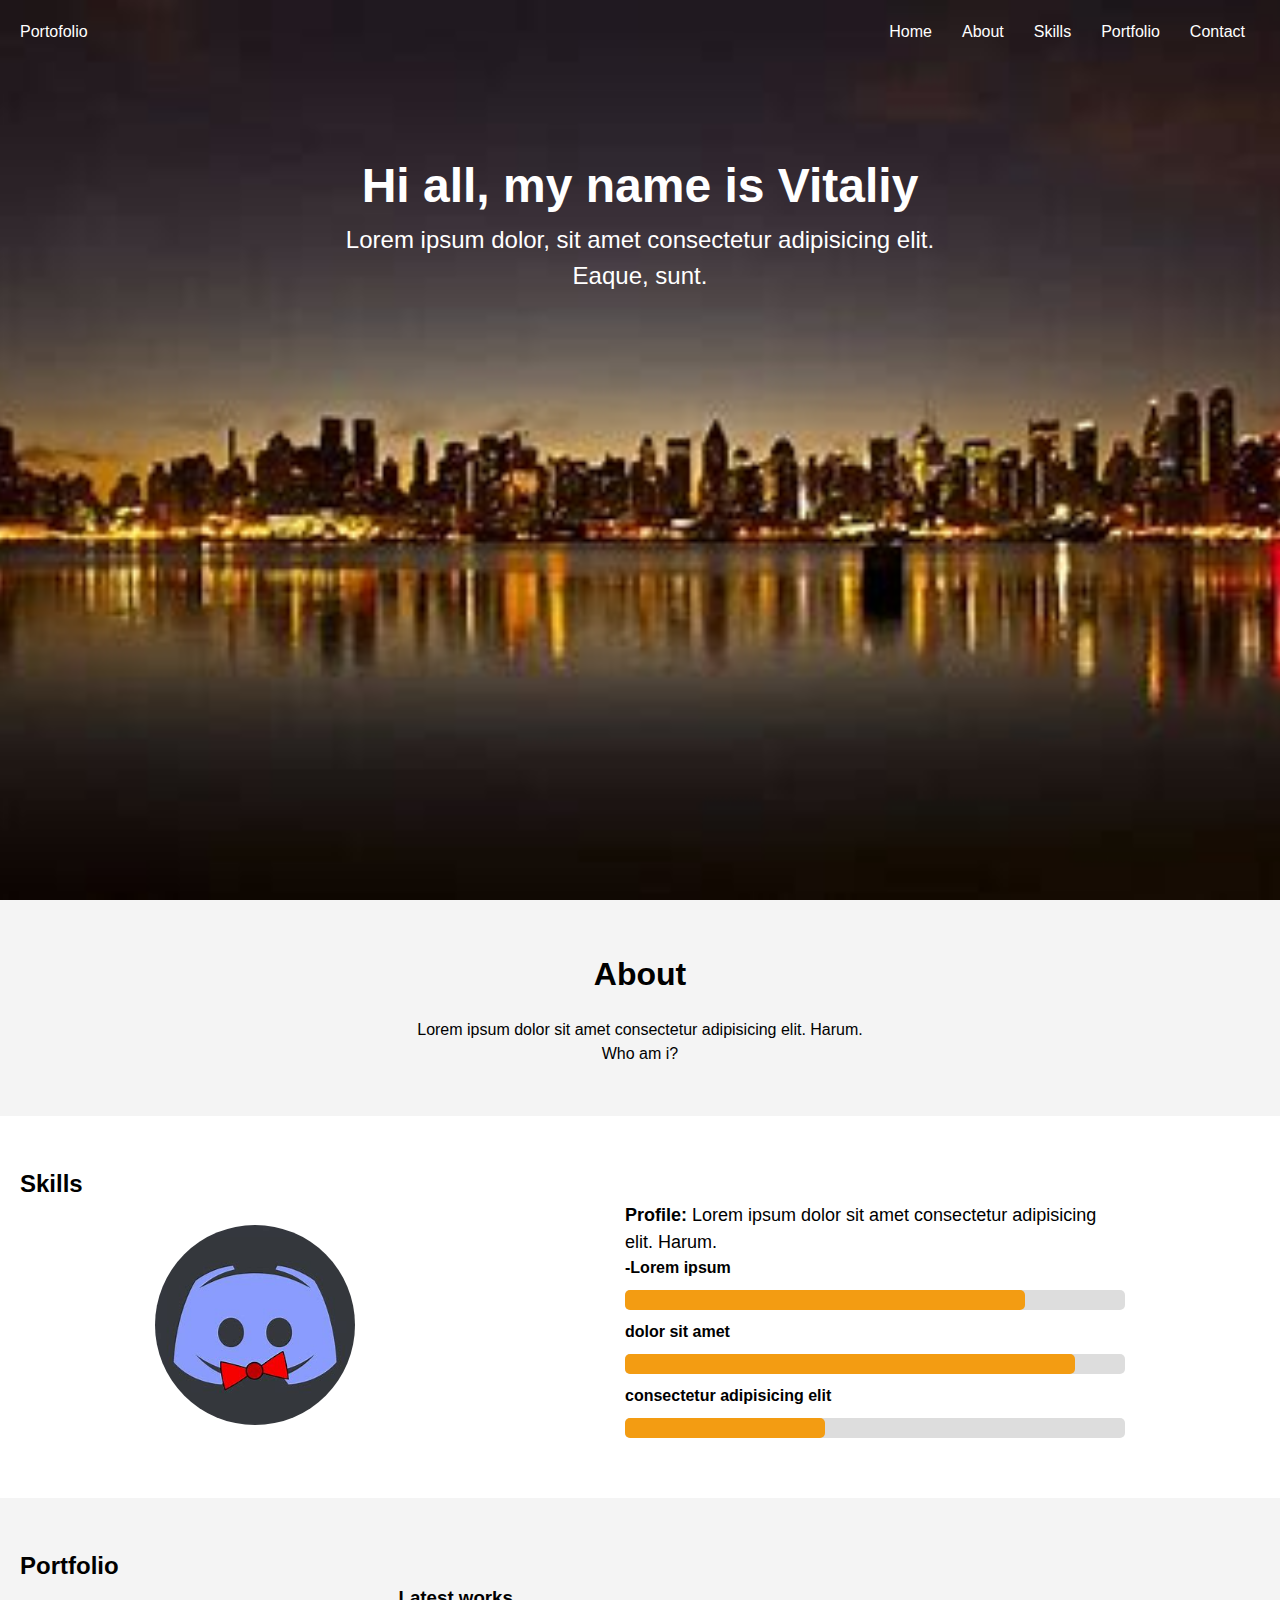
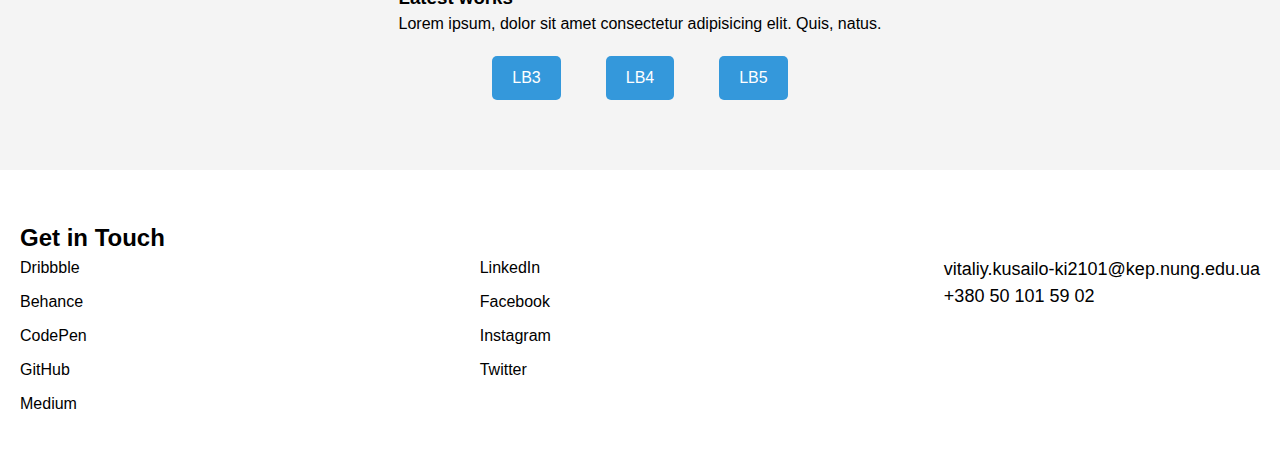
<file: index.html>
<!DOCTYPE html>
<html lang="en">
<head>
  <meta charset="UTF-8">
  <meta name="viewport" content="width=device-width, initial-scale=1.0">
  <title>Portfolio</title>
  <link rel="stylesheet" href="styles.css">
</head>
<body>
    

  <header class="header">
    <nav class="nav">
      <div class="logo">Portofolio</div>
      <ul class="nav-links">
        <li><a href="#">Home</a></li>
        <li><a href="#">About</a></li>
        <li><a href="#">Skills</a></li>
        <li><a href="#">Portfolio</a></li>
        <li><a href="#">Contact</a></li>
      </ul>
    </nav>
    <div class="header-content">
      <h1>Hi all, my name is Vitaliy</h1>
      <p>Lorem ipsum dolor, sit amet consectetur adipisicing elit. Eaque, sunt.
      </p>
    </div>
    
  </header>
  

  <section class="about">
    <h2>About</h2>
    <p>Lorem ipsum dolor sit amet consectetur adipisicing elit. Harum.</p>
    <p>Who am i?</p>
  </section>

  <section class="skills">
    <h2>Skills</h2>
    <div class="skills-content">
      <img src="profile.jpg" alt="Profile Image">
      <div class="skills-details">
        <p><strong>Profile:</strong> Lorem ipsum dolor sit amet consectetur adipisicing elit. Harum.</p>
        <div><strong>-Lorem ipsum</strong></div>
        <div class="progress-bar">
          <div class="progress" style="width: 80%;"></div>
        </div>
        <div><strong>dolor sit amet</strong></div>
        <div class="progress-bar">
          <div class="progress" style="width: 90%;"></div>
        </div>
        <div><strong>consectetur adipisicing elit</strong></div>
        <div class="progress-bar">
          <div class="progress" style="width: 40%;"></div>
        </div>
      </div>
    </div>
</section>


  <section class="portfolio">
    <h2>Portfolio</h2>
    <div class="portfolio-content">
      <div class="project">
        <h3>Latest works</h3>
        <p>Lorem ipsum, dolor sit amet consectetur adipisicing elit. Quis, natus.</p>
        <div class="button-container">
          <a href="index1.html" class="btn">LB3</a>
          <a href="index4.html" class="btn">LB4</a>
          <a href="index5.html" class="btn">LB5</a>
        </div>
        
      </div>
    </div>
  </section>

  <footer class="contact">
    <h2>Get in Touch</h2>
    <div class="contact-info">
      <ul>
        <li>Dribbble</li>
        <li>Behance</li>
        <li>CodePen</li>
        <li>GitHub</li>
        <li>Medium</li>
      </ul>
      <ul>
        <li>LinkedIn</li>
        <li>Facebook</li>
        <li>Instagram</li>
        <li>Twitter</li>
      </ul>
      <div class="contact-email">
        <p>vitaliy.kusailo-ki2101@kep.nung.edu.ua</p>
        <p>+380 50 101 59 02</p>
      </div>
    </div>
  </footer>

</body>
</html>
</file>
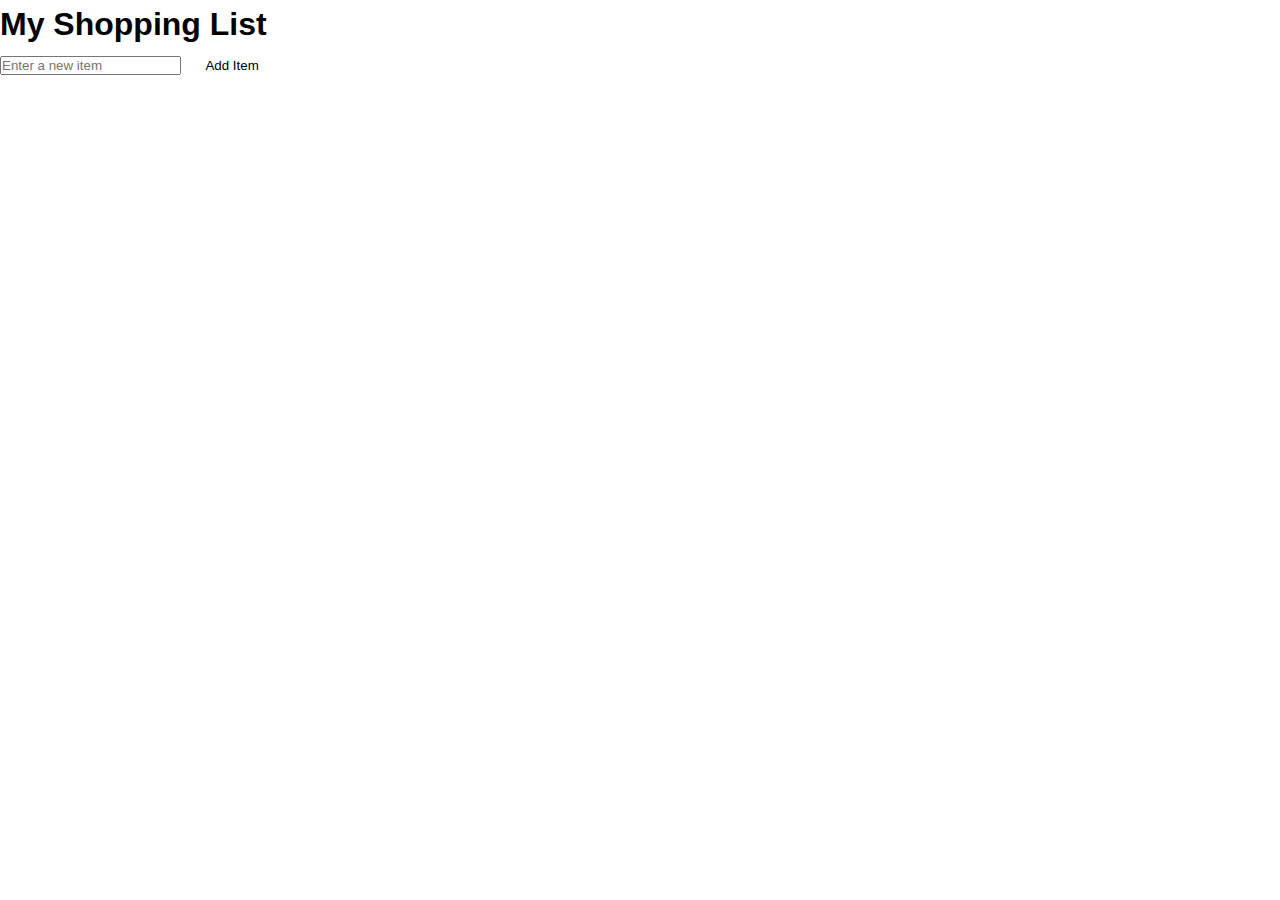
<file: index1.html>
<!DOCTYPE html>
<html lang="en">
<head>
    <meta charset="UTF-8">
    <meta name="viewport" content="width=device-width, initial-scale=1.0">
    <title>Shopping List</title>
    <link rel="stylesheet" href="styles.css">
</head>
<body>
    <h1>My Shopping List</h1>

    <input type="text" id="newItemInput" placeholder="Enter a new item">
    <button id="addItemBtn">Add Item</button>

    <ul id="shoppingList">
    </ul>

    <script src="styles1.js"></script>
</body>
</html>
</file>
<file: index4.html>
<!DOCTYPE html>
<html lang="en">
<head>
    <meta charset="UTF-8">
    <meta name="viewport" content="width=device-width, initial-scale=1.0">
    <title>Task List</title>
    <link rel="stylesheet" href="styles4.css">
</head>
<body>

<div class="task-container">
    <input type="text" id="task-input" placeholder="Add task...">
    <ul id="task-list"></ul>
</div>

<script src="styles4.js"></script>

</body>
</html>
</file>
<file: styles.css>
* {
    margin: 0;
    padding: 0;
    box-sizing: border-box;
    font-family: Arial, sans-serif;
  }
  
  body {
    font-size: 16px;
    line-height: 1.5;
  }
  
  .header {
    background: url('bg.jpg') no-repeat center center/cover;
    height: 100vh;
    color: white;
    display: flex;
    flex-direction: column;
    justify-content: space-between;
  }
  
  .nav {
    display: flex;
    justify-content: space-between;
    padding: 20px;
  }
  
  .nav-links {
    display: flex;
    list-style: none;
  }
  
  .nav-links li {
    margin: 0 15px;
  }
  
  .nav-links a {
    color: white;
    text-decoration: none;
  }
  
  .header-content {
    text-align: center;
    margin-bottom: 100px;
    position: absolute;
    top: 150px;
    left: 50%;
    transform: translateX(-50%);
}

  
  .header-content h1 {
    font-size: 48px;
  }
  
  .header-content p {
    font-size: 24px;
  }
  
  button {
    padding: 10px 20px;
    background-color: #fff;
    color: #000;
    border: none;
    cursor: pointer;
  }

  .about {
    padding: 50px 20px;
    background-color: #f4f4f4;
    text-align: center;
  }
  
  .about h2 {
    font-size: 32px;
    margin-bottom: 20px;
  }

  .skills {
    padding: 50px 20px;
  }
  
  .skills-content {
    display: flex;
    align-items: center;
    justify-content: space-around;
  }
  
  .skills-content img {
    width: 200px;
    height: 200px;
    border-radius: 50%;
  }
  
  .skills-details {
    max-width: 500px;
  }
  
  .skills-details div {
    margin-bottom: 10px;
  }
  
  .skills-details p {
    font-size: 18px;
  }

  .portfolio {
    padding: 50px 20px;
    background-color: #f4f4f4;
  }
  
  .portfolio-content {
    display: flex;
    flex-direction: column;
    align-items: center;
  }
  
  .project-images img {
    width: 200px;
    height: 150px;
    margin: 10px;
  }
  
  /* Contact section */
  .contact {
    padding: 50px 20px;
    background-color: #fff;
  }
  
  .contact-info {
    display: flex;
    justify-content: space-between;
  }
  
  .contact-info ul {
    list-style: none;
  }
  
  .contact-info ul li {
    margin-bottom: 10px;
  }
  
  .contact-email p {
    font-size: 18px;
  }
  
  /* Skills section */
.skills {
    padding: 50px 20px;
  }
  
  .skills-content {
    display: flex;
    align-items: center;
    justify-content: space-around;
  }
  
  .skills-content img {
    width: 200px;
    height: 200px;
    border-radius: 50%;
  }
  
  .skills-details {
    max-width: 500px;
  }
  
  .skills-details div {
    margin-bottom: 10px;
  }
  
  .skills-details p {
    font-size: 18px;
  }
  
  .progress-bar {
    background-color: #ddd;
    border-radius: 5px;
    height: 20px;
    width: 100%;
    margin-bottom: 20px;
    position: relative;
  }
  
  .progress {
    background-color: #f39c12;
    height: 100%;
    border-radius: 5px;
    transition: width 0.3s ease;
  }
  
  .progress-bar:nth-child(2) .progress {
    background-color: #e74c3c;
  }
  
  .progress-bar:nth-child(4) .progress {
    background-color: #3498db;
  }
  
  .progress-bar:nth-child(6) .progress {
    background-color: #2ecc71;
  }  

  .button-container {
    display: flex;
    justify-content: center;
    gap: 25px; 
    margin: 20px 0;
}

.button-container button {
    padding: 10px 20px;
}

  
  .btn {
    padding: 10px 20px;
    background-color: #3498db;
    color: white;
    text-decoration: none;
    border-radius: 5px;
    margin: 0 10px;
    transition: background-color 0.3s ease;
  }
  
  .btn:hover {
    background-color: #2980b9;
  }
</file>
<file: styles4.css>
body {
    font-family: Arial, sans-serif;
}

.task-container {
    max-width: 400px;
    margin: 0 auto;
}

.task {
    display: flex;
    justify-content: space-between;
    padding: 10px;
    border: 1px solid #ccc;
    margin-bottom: 10px;
}

.task.complete {
    text-decoration: line-through;
    color: gray;
}

input[type="text"] {
    width: 100%;
    padding: 10px;
}

.delete-btn {
    color: red;
    cursor: pointer;
}

.checkbox {
    margin-right: 10px;
}
</file>
